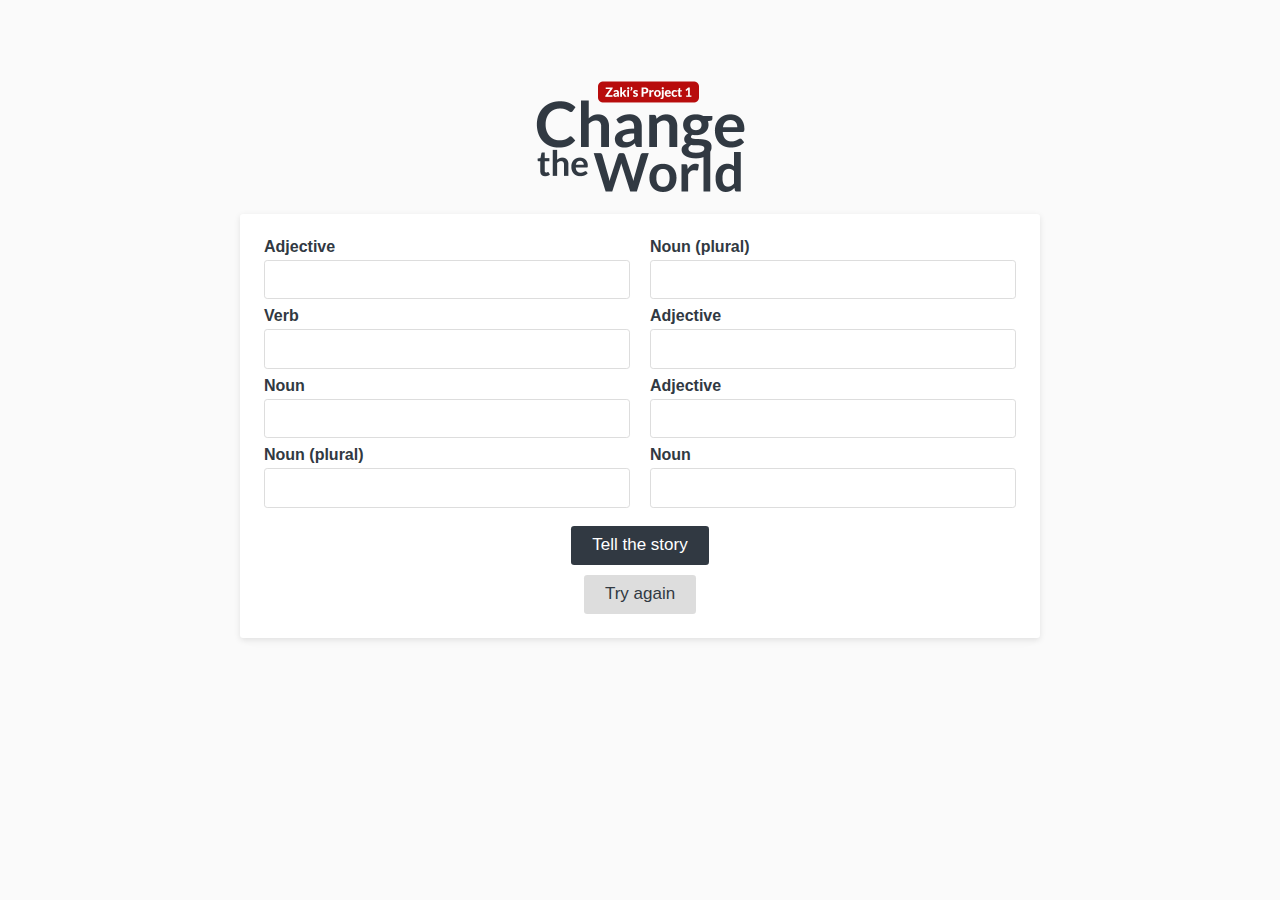
<file: Project-1/index.html>
<!--
Zaki Bonfoh
index.html
October 17, 2019
This file contains the structure of the page
-->
<!DOCTYPE html>
<html lang="en">
    <head>
        <meta charset="UTF-8">
        <title>Change the World!</title>
        <link rel="stylesheet" href="src/style/css/changeTheWorld.css">
    </head>
    <body>
        <div class="container">

            <div class="box">
                <div class="box-top">
                    <img src="src/images/logo.png" alt="Change the World Logo">
                </div>
                <div class="box-content">
                    <div class="ctw-story" id="ctw-story"></div>
                    <form id="ctw-form">
                        <div class="form-sections">
                            <div>
                                <label for="txtAdjective1">Adjective</label>
                                <input type="text" id="txtAdjective1">

                                <label for="txtVerb">Verb</label>
                                <input type="text" id="txtVerb">

                                <label for="txtNoun1">Noun</label>
                                <input type="text" id="txtNoun1">

                                <label for="txtNoun2">Noun (plural)</label>
                                <input type="text" id="txtNoun2">
                            </div>
                            <div>
                                <label for="txtNoun3">Noun (plural)</label>
                                <input type="text" id="txtNoun3">

                                <label for="txtAdjective2">Adjective</label>
                                <input type="text" id="txtAdjective2">

                                <label for="txtAdjective3">Adjective</label>
                                <input type="text" id="txtAdjective3">

                                <label for="txtNoun4">Noun</label>
                                <input type="text" id="txtNoun4">
                            </div>
                        </div>
                        <div style="text-align: center; margin-top: 10px;"><button type="button" class="button button-tell-story" onclick="tellStory()">Tell the story</button></div>
                    </form>
                    <div style="text-align: center; margin-top: 10px;"><a class="button" onclick="tellStory('reset')">Try again</a></div>
                </div>
            </div>

        </div>
        <script src="src/js/changeTheWorld.js"></script>
    </body>
</html>
</file>
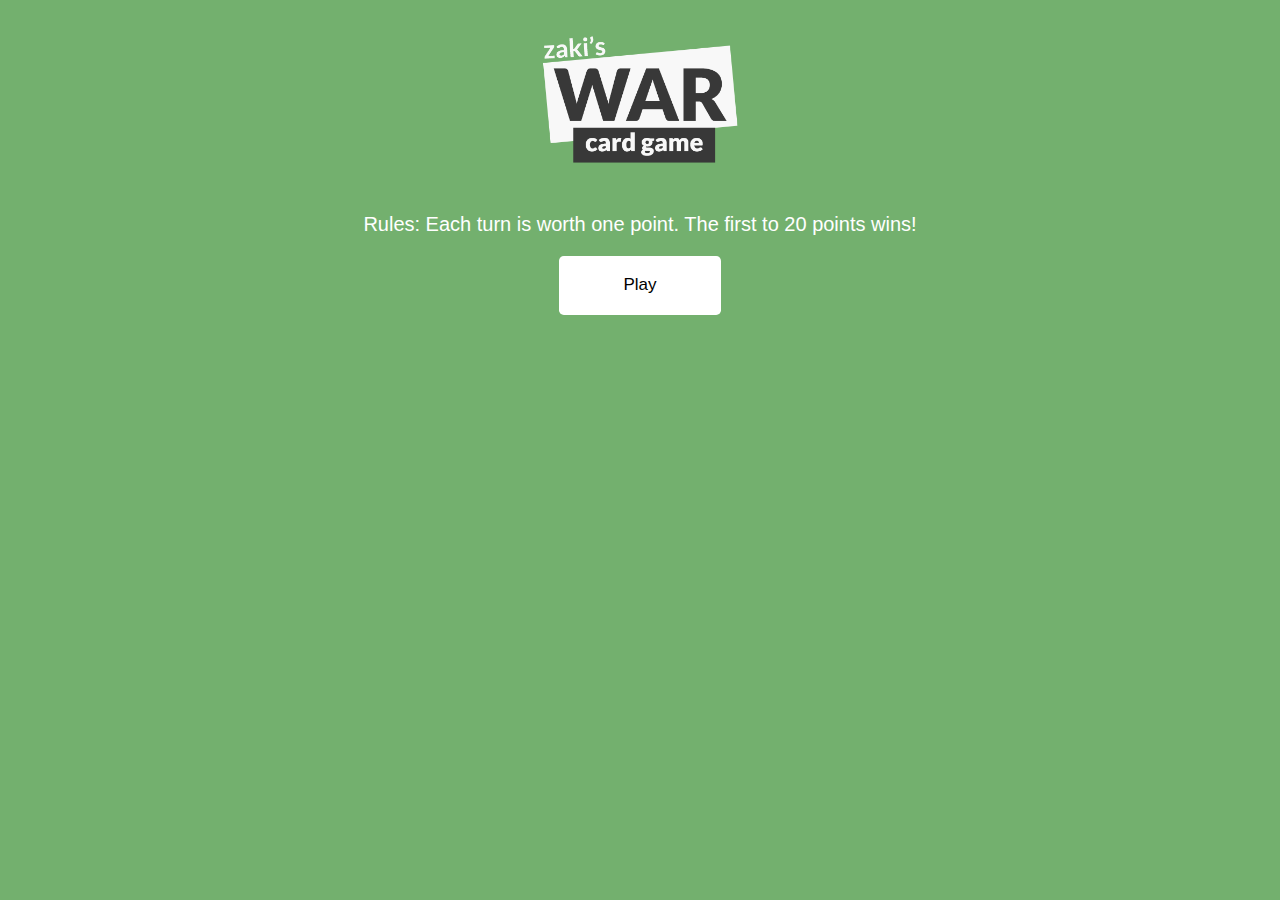
<file: Project-2/index.html>
<!--
Zaki Bonfoh
index.html
October 24, 2019
This file contains the structure of the page
-->
<!DOCTYPE html>
<html lang="en">
    <head>
        <meta charset="UTF-8">
        <title>Zaki's War Card Game</title>
        <link rel="stylesheet" href="src/style/css/war.css">
    </head>
    <body id="body">

        <div class="container">

            <div class="logo">
                <img src="src/images/logo.png" alt="">
            </div>

            <div class="play" id="play">
                <p style="font-size: 20px;">Rules: Each turn is worth one point. The first to 20 points wins!</p>
                <button class="button button-large" onclick="init()">Play</button>
            </div>

            <div class="game" id="game">
                <div class="top">
                    <div class="tie" id="tieSignal">
                        <span id="tieSignalText">WAR!</span>
                    </div>
                    <div id="yourScore">Your score: 0</div>
                    <div id="computersScore">Computer's score: 0</div>
                </div>
                <div class="cards">
                    <div class="left" id="leftCardContainer">
                        <img src="src/images/card_0.png" alt="">
                    </div>
                    <div class="right" id="rightCardContainer">
                        <img src="src/images/card_0.png" alt="">
                    </div>
                </div>
                <div class="buttons">
                    <button class="button" id="dealButton" onclick="deal()">Deal</button>
                    <br>
                    <button class="button" onclick="newGame()">New game</button>
                </div>
            </div>

        </div>

        <script src="src/js/war.js"></script>
    </body>
</html>
</file>
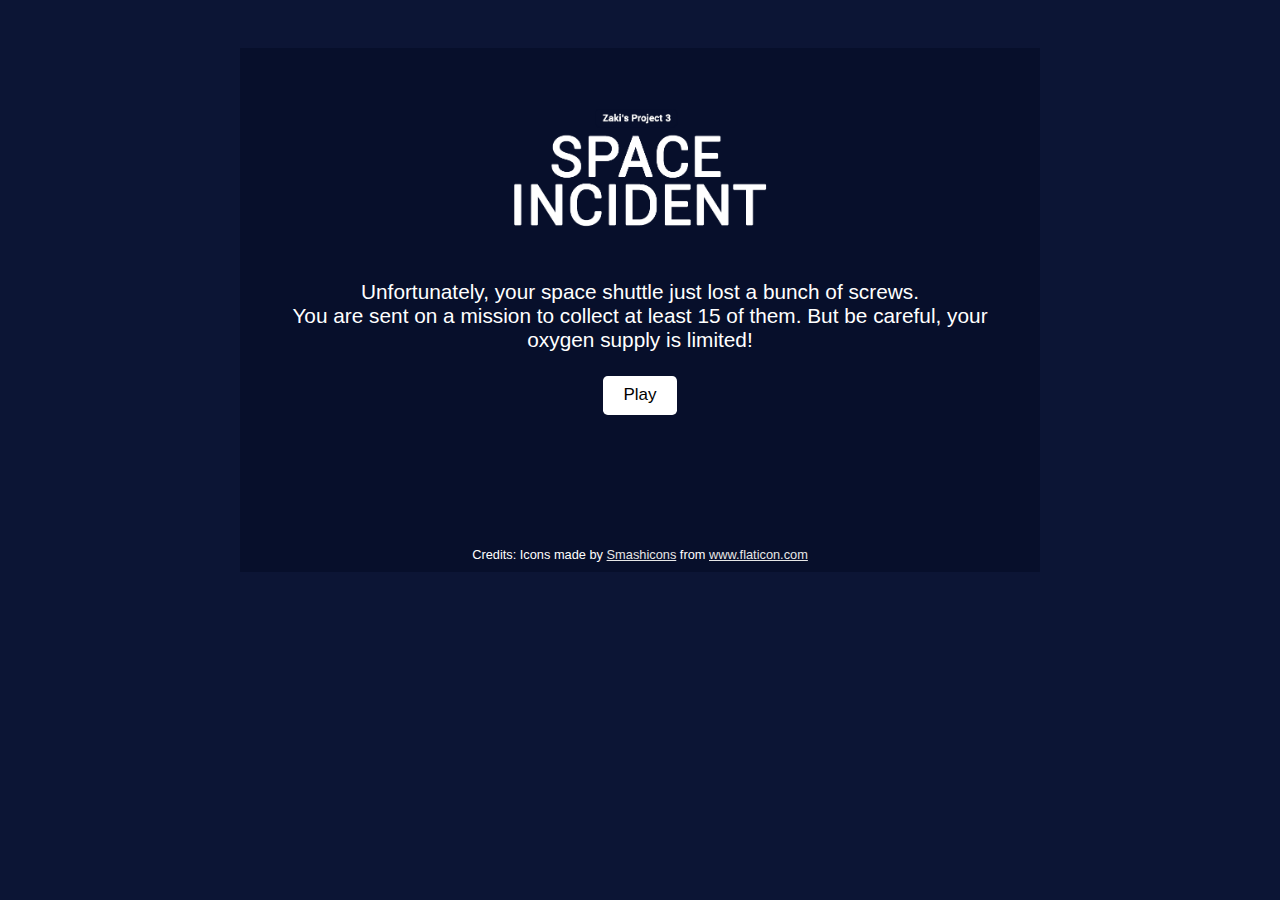
<file: Project-3/index.html>
<!--
Zaki Bonfoh
index.html
November 14, 2019
This file contains the structure of the page
-->
<!DOCTYPE html>
<html lang="en">
<head>
    <meta charset="UTF-8">
    <title>Space Mission</title>
    <link rel="stylesheet" href="src/css/spaceIncident.css">
    <script src="src/js/simpleGame.js"></script>
    <script src="src/js/spaceIncident.js"></script>
</head>
<body onload="init()">
    <div class="container">
        <div class="game">
            <!-- Game Over -->
            <div class="gameover-container" id="gameOverContainer">
                <div class="gameover" id="gameOverBackground">
                    <div class="message" id="gameOverMessage">Mission Accomplished!</div>
                    <button onclick="playAgain()">Play again</button>
                </div>
            </div>
            
            <!-- Start screen -->
            <div class="play-container" id="playContainer">
                <div class="logo"><img src="src/images/logo.png" alt=""></div>
                <div class="play">
                    Unfortunately, your space shuttle just lost a bunch of screws. <br>You are sent on a mission to collect at least 15 of them. But be careful, your oxygen supply is limited!
                    <div>
                        <br>
                        <button onclick="play()">Play</button>
                    </div>
                </div>
                <div class="copyright">
                    <div>Credits: Icons made by <a href="https://www.flaticon.com/authors/smashicons" title="Smashicons" target="_blank">Smashicons</a> from <a href="https://www.flaticon.com/" title="Flaticon" target="_blank">www.flaticon.com</a></div>
                </div>
            </div>
            <!-- Game -->
            <div class="score">Screws: <span class="screws" id="scoreValue">0</span></div>
            <div class="oxygen">
                <div class="bar" id="oxygenBar">
                    <span style="padding-left: 1rem;font-size: .8rem;">Oxygen: <span id="oxygenLevel"></span></span>
                </div>
            </div>
            <canvas width="800" height="500" id="scene"></canvas>
            
        </div>
    </div>
</body>
</html>
</file>
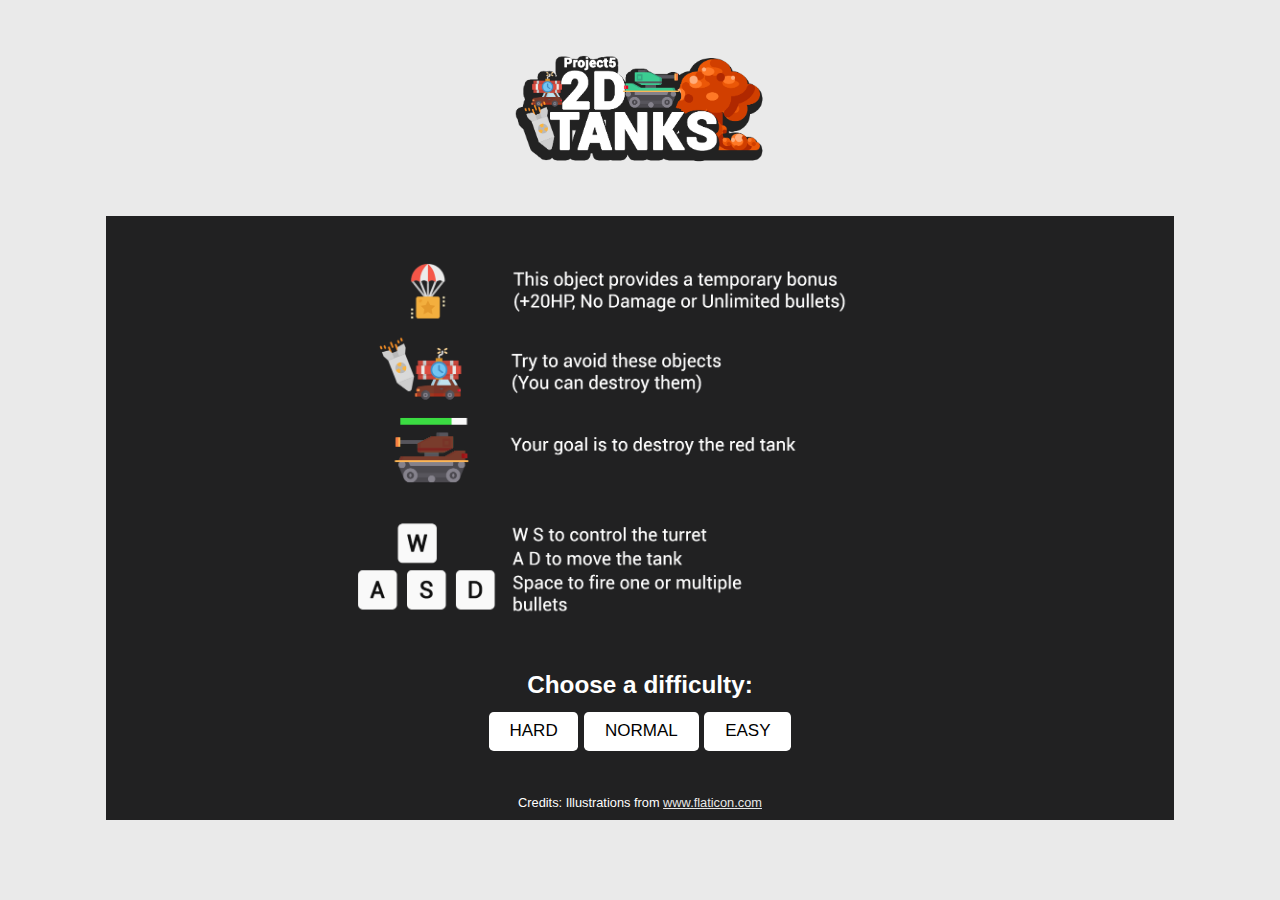
<file: Project-5/index.html>
<!--
Zaki Bonfoh
index.html
December 12, 2019
#1 Improve the other tank
#2 Improve the AI
#3 Make enemy artillery
Other enhancements:
- Difficulties
- Random bonuses
-->
<!DOCTYPE html>
<html lang="en">
<head>
    <meta charset="UTF-8">
    <title>Project 5 - 2D Tanks</title>
    <link rel="stylesheet" href="src/css/game.css">
    <script src="src/js/simpleGame.js"></script>
    <script src="src/js/entities.js"></script>
    <script src="src/js/game.js"></script>
</head>
<body onload="init()">
    <div class="container">
        <div class="logo"><img src="src/images/logo.png" alt=""></div>
        <div class="game">
            <!-- Game Over -->
            <div class="gameover-container" id="gameOverContainer">
                <div class="gameover" id="gameOverBackground">
                    <div>
                        <div class="message" id="gameOverMessage">You won!</div>
                        <button onclick="playAgain()">Play again</button>
                    </div>
                </div>
            </div>
            
            <!-- Start screen -->
            <div class="play-container" id="playContainer">
                <div class="play">
                    <div class="description">
                        <img src="src/images/description.png" alt="">
                    </div>
                    <div>
                        <h3 style="margin-bottom: .8rem; margin-top: 0">Choose a difficulty:</h3>
                        <button onclick="playMode('hard')">HARD</button>
                        <button onclick="playMode('normal')">NORMAL</button>
                        <button onclick="playMode('easy')">EASY</button>
                    </div>
                </div>
                <div class="copyright">
                    <div>Credits: Illustrations from <a href="https://www.flaticon.com/" title="Flaticon" target="_blank">www.flaticon.com</a></div>
                </div>
            </div>
            <!-- Game -->
            <div class="bonus-icon" style=""></div>
            <div class="bonus" id="bonus">No bonus</div>
            <div class="hp" id="hp"><div class="hpBar" id="hpBar" style="width: 100%"></div></div>
            <div class="hp" id="enemyHp"><div class="hpBar" id="enemyHpBar" style="width: 100%"></div></div>
            <div class="bullets" id="bullets">Bullets: <span id="bulletCount">50</span></div>
            <canvas width="800" height="800" id="scene" style="background-color: #070f2b;"></canvas>
            
        </div>
    </div>
</body>
</html>
</file>
<file: Project-1/src/style/css/changeTheWorld.css>
/*
 * Zaki Bonfoh
 * changeTheWorld.css
 * October 17, 2019
 * This file contains the code for the look and style of the page
 */
body {
  margin: 0;
  display: grid;
  justify-content: center;
  background-color: #fafafa;
  font-family: sans-serif;
  color: #313942;
}

* {
  box-sizing: border-box;
}

.button {
  padding: 0.6rem 1.3rem;
  border: none;
  font-family: inherit;
  border-radius: 0.2rem;
  display: inline-block;
  font-size: 17px;
  background-color: #ddd;
  cursor: pointer;
  transition: all 0.15s linear;
  outline: 0;
}
.button:hover {
  background-color: #e7e7e7;
  transform: translateY(-4px);
}
.button.button-tell-story {
  background-color: #313942;
  color: #fff;
}
.button.button-tell-story:hover {
  background-color: #424d59;
}

.container {
  width: 800px;
}
.container .box {
  margin-top: 4rem;
}
.container .box .box-top {
  height: 150px;
}
.container .box .box-top img {
  margin: 0 auto;
  max-height: 100%;
  display: block;
  transition: all 0.2s linear;
}
.container .box .box-top img:hover {
  transform: translateY(-4px);
}
.container .box .box-content {
  padding: 1.5rem;
  box-shadow: 0 10px 20px rgba(0, 0, 0, 0.009), 0 2px 6px rgba(0, 0, 0, 0.1);
  border-radius: 0.2rem;
  background-color: #fff;
}
.container .box .box-content form .form-sections {
  display: grid;
  grid-template-columns: 1fr 1fr;
  grid-column-gap: 20px;
}
.container .box .box-content form label {
  font-weight: bold;
  margin-bottom: 4px;
  display: inline-block;
}
.container .box .box-content form input {
  width: 100%;
  padding: 0.7rem 0.9rem;
  border-radius: 0.2rem;
  border: 1px #ddd solid;
  background-color: #fff;
  transition: all 0.15s linear;
  margin-bottom: 8px;
}
.container .box .box-content form input:focus {
  outline: 0;
  background-color: #fafafa;
}
.container .ctw-story {
  display: none;
  padding: 1rem 4rem;
  background-color: #f2f2f2;
  border-radius: 0.2rem;
  margin: 0 0 20px 0;
  font-size: 19px;
  transition: all 0.2s linear;
  text-align: center;
}
.container .ctw-story:hover {
  transform: translateY(-4px);
}
.container .ctw-story .ctw-story-title {
  margin-bottom: 8px;
  font-weight: bold;
}
</file>
<file: Project-2/src/style/css/war.css>
/*
 * Zaki Bonfoh
 * war.scss
 * October 24, 2019
 * This file contains the code for the look and style of the page
 */
body {
  margin: 0;
  display: grid;
  justify-content: center;
  background-color: #73b06e;
  font-family: sans-serif;
  color: #fff;
  transition: all 0.15s linear;
}
body.war {
  background-color: #181818;
}

* {
  box-sizing: border-box;
}

.button {
  padding: 0.6rem 1.3rem;
  border: none;
  font-family: inherit;
  border-radius: 0.3rem;
  display: inline-block;
  font-size: 17px;
  background-color: #fff;
  cursor: pointer;
  transition: all 0.15s linear;
  outline: 0;
}
.button:hover {
  background-color: #e7e7e7;
  transform: translateY(-4px);
}
.button.button-large {
  padding: 1.2rem 4rem;
  font-size: 17px;
}

.container {
  width: 800px;
  position: relative;
}
.container .logo {
  width: 300px;
  margin: auto;
  margin-top: 1rem;
}
.container .logo img {
  max-width: 100%;
  transition: all 0.15s linear;
}
.container .logo img:hover {
  transform: translateY(-5px);
}
.container .play {
  text-align: center;
  margin: 2rem 0 0 0;
}
.container .game {
  opacity: 0;
  padding: 30px;
  border-radius: 20px;
  margin-top: 2rem;
}
.container .game .top {
  display: grid;
  grid-template-columns: 1fr 1fr;
  margin-bottom: 20px;
  font-size: 20px;
  position: relative;
}
.container .game .top .tie {
  position: absolute;
  top: -30px;
  left: 0;
  right: 0;
  text-align: center;
  animation: war 0.5s infinite;
  opacity: 0;
}
.container .game .top .tie span {
  font-weight: bold;
  color: #181818;
  background-color: #fff;
  padding: 0.4rem 1rem;
}
@keyframes war {
  0% {
    transform: scale(1, 1);
  }
  50% {
    transform: scale(1.5, 1.5);
  }
  100% {
    transform: scale(1, 1);
  }
}
.container .game .top #yourScore, .container .game .top #computersScore {
  text-align: center;
}
.container .game .cards {
  display: grid;
  grid-template-columns: 1fr 1fr;
  height: 200px;
}
.container .game .cards .left, .container .game .cards .right {
  text-align: center;
  height: 200px;
  position: relative;
  display: grid;
  justify-items: center;
}
.container .game .cards .left img, .container .game .cards .right img {
  height: 100%;
  position: absolute;
}
.container .game .buttons {
  text-align: center;
}
.container .game .buttons #dealButton {
  position: relative;
  bottom: 120px;
  background-color: #383838;
  color: #fff;
}

.hide {
  transition: all 0.2s linear;
  opacity: 0;
}

.show {
  transition: all 0.2s linear;
  opacity: 1 !important;
}
</file>
<file: Project-3/src/css/spaceIncident.css>
/*
 * Zaki Bonfoh
 * spaceIncident.css
 * November 14, 2019
 * This file contains the code for the look and style of the page
 */

body {
  margin: 0;
  display: flex;
  justify-content: center;
  background-color: #0c1535;
  font-family: sans-serif;
  color: #fff;
}

*, *:after, *:before {
  box-sizing: border-box;
}

button {
  padding: 0.6rem 1.3rem;
  border: none;
  font-family: inherit;
  border-radius: 0.3rem;
  display: inline-block;
  font-size: 17px;
  background-color: #fff;
  cursor: pointer;
  transition: all 0.15s linear;
  outline: 0;
}
button:hover {
  background-color: #e7e7e7;
  transform: translateY(-4px);
}

.container .logo {
  margin-top: 3.5rem;
  width: 300px;
  margin-bottom: 2rem;
  transition: all 0.15s linear;
}
.container .logo:hover {
  transform: translateY(-4px);
}
.container .logo img {
  max-width: 100%;
  height: auto;
}
.container .game {
  position: relative;
  margin-top: 3rem;
}
.container .game .gameover-container {
  z-index: 5 !important;
  position: absolute;
  width: 100%;
  height: 100%;
  color: #fff;
  align-items: center;
  justify-items: center;
  text-align: center;
  display: none;
  transition: all 0.2s linear;
}
.container .game .gameover-container .gameover {
  padding: 2rem 0;
  background-color: #070f2b;
  width: 100%;
}
.container .game .gameover-container .gameover .message {
  font-size: 2.5rem;
  margin-bottom: 20px;
}
.container .game .play-container {
  position: absolute;
  z-index: 2;
  width: 100%;
  height: 100%;
  background-color: #070f2b;
  color: #fff;
  display: flex;
  align-items: center;
  justify-items: center;
  text-align: center;
  flex-direction: column;
}
.container .game .play-container .play {
  padding: 0 3rem;
  font-size: 1.3rem;
}
.container .game .score {
  position: absolute;
  z-index: 1;
  top: 2rem;
  left: 1rem;
}
.container .game .score .screws {
  background-color: white;
  padding: 0.14rem 0.3rem;
  border-radius: 0.2rem;
  color: #070f2b;
  font-weight: bolder;
  position: relative;
  display: inline-block;
  transition: all 0.15s linear;
  transform: scale(1);
}
.container .game .score .screws.animation {
  transform: scale(1.5);
}
.container .game .oxygen {
  width: 100%;
  background-color: #fff;
  height: 20px;
  position: relative;
}
.container .game .oxygen .bar {
  width: 100%;
  background-color: #005d80;
  height: 100%;
}

.hide {
  transition: all 0.2s linear;
  opacity: 0;
}

.copyright {
  font-size: 0.8rem;
  position: absolute;
  bottom: 0;
  width: 100%;
  margin-bottom: 10px;
}
.copyright a {
  color: #e7e7e7;
}
</file>
<file: Project-5/src/css/game.css>
/*
 * Zaki Bonfoh
 * game.css
 * December 12, 2019
 * This file contains the code for the look and style of the page
 */
body {
  margin: 0;
  display: flex;
  justify-content: center;
  background-color: #eaeaea;
  font-family: sans-serif;
  color: #fff;
}

*, *:after, *:before {
  box-sizing: border-box;
}

button {
  padding: 0.6rem 1.3rem;
  border: none;
  font-family: inherit;
  border-radius: 0.3rem;
  display: inline-block;
  font-size: 17px;
  background-color: #fff;
  cursor: pointer;
  transition: all 0.15s linear;
  outline: 0;
}
button:hover {
  background-color: #e7e7e7;
  transform: translateY(-4px);
}

.container .logo {
  margin-top: 3rem;
  width: 100%;
  margin-bottom: 0;
  transition: all 0.15s linear;
  display: flex;
  justify-content: center;
}
.container .logo:hover {
  transform: translateY(-4px);
}
.container .logo img {
  width: auto;
  height: 120px;
}
.container .game {
  position: relative;
  margin-top: 3rem;
  overflow: hidden;
}
.container .game .gameover-container {
  z-index: 5 !important;
  position: absolute;
  width: 100%;
  height: 100%;
  color: #fff;
  align-items: center;
  justify-items: center;
  text-align: center;
  display: none;
  transition: all 0.2s linear;
}
.container .game .gameover-container .gameover {
  padding: 2rem 0;
  background-color: #070f2bb3;
  width: 100%;
  display: flex;
  align-items: center;
  justify-content: center;
}
.container .game .gameover-container .gameover .message {
  font-size: 2.5rem;
  margin-bottom: 20px;
}
.container .game .play-container {
  position: absolute;
  z-index: 2;
  width: 100%;
  height: 100%;
  background-color: #212122;
  color: #fff;
  display: flex;
  align-items: center;
  justify-items: center;
  text-align: center;
  flex-direction: column;
  user-select: none;
}
.container .game .play-container .play {
  padding: 0 3rem;
  font-size: 1.3rem;
}
.container .game .play-container .play .description img {
  max-height: 450px;
  width: auto;
}
.container .game .play-container .tuto {
  display: flex;
  align-items: center;
  font-size: 1rem;
  flex-direction: column;
  margin-bottom: 1.5rem;
}
.container .game .play-container .tuto img {
  width: auto;
  max-height: 70px;
  border-radius: 50%;
  margin-bottom: 0.8rem;
}
.container .game .lives {
  top: 2rem;
  left: 1rem;
  position: absolute;
  z-index: 1;
  width: calc(392px/3);
  height: calc(96px/3);
  background-size: cover;
  transition: all 0.2s ease-in-out;
  transform: scale(1);
}
.container .game .lives.animation {
  transform: scale(1.2);
}
.container .game .hp {
  z-index: 1;
  position: absolute;
  top: 440px;
  width: 70px;
  height: 6px;
  background-color: #fff;
  overflow: hidden;
}
.container .game .hp .hpBar {
  width: 0;
  background-color: #00e90a;
  height: 100%;
  transition: all 0.5s linear;
}
.container .game .hp .hpBar.orange {
  background-color: #E9883A;
}
.container .game .hp.animation {
  height: 10px;
}
.container .game .bonus-icon {
  width: calc(119px / 3);
  height: calc(103px / 3);
  background-image: url("../images/bonus_icon.png");
  background-size: cover;
  position: absolute;
  top: 2rem;
  left: 1rem;
  z-index: 1;
}
.container .game .bonus {
  position: absolute;
  top: 2.25rem;
  left: 4rem;
  background-color: #fff;
  padding: 0.3rem 0.5rem;
  border-radius: 0.2rem;
  font-weight: bold;
  color: #070f2b;
  font-size: 1rem;
  z-index: 1;
  transition: all 0.2s ease-in-out;
  transform: scale(1);
}
.container .game .bonus.animation {
  transform: scale(1.2);
}
.container .game .bullets {
  position: absolute;
  top: 5rem;
  left: 1rem;
  font-size: 1rem;
  background-color: #fff;
  padding: 0.3rem 0.5rem;
  border-radius: 0.2rem;
  color: #070f2b;
  z-index: 1;
  display: flex;
  align-items: center;
}
.container .game .bullets span {
  font-weight: bold;
  font-size: 1.5rem;
  margin-left: 0.3rem;
}
.container .game .center {
  width: 100%;
  z-index: 1;
  position: absolute;
  top: 2rem;
  text-align: center;
}

.hide {
  transition: all 0.2s linear;
  opacity: 0;
}

.copyright {
  font-size: 0.8rem;
  position: absolute;
  bottom: 0;
  width: 100%;
  margin-bottom: 10px;
}
.copyright a {
  color: #e7e7e7;
}
</file>
